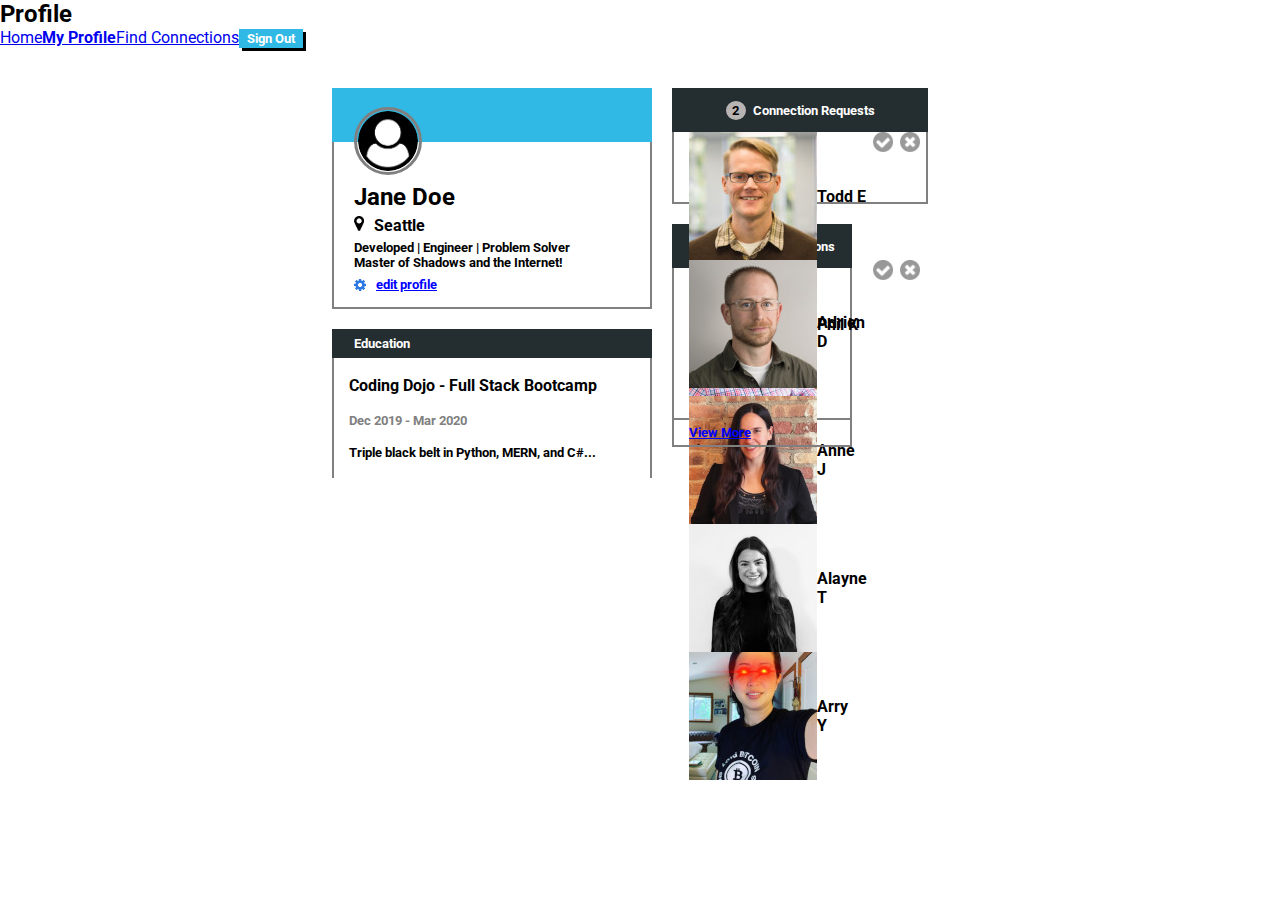
<file: index.html>
<html>
  <head>
    <meta charset="utf-8">
    <meta name="viewport" content="width=device-width">
    <title>Flex Navbar</title>
    <link href="style.css" rel="stylesheet" type="text/css" />
    <link rel="preconnect" href="https://fonts.googleapis.com">
    <link rel="preconnect" href="https://fonts.gstatic.com" crossorigin>
    <link href="https://fonts.googleapis.com/css2?family=Roboto:wght@300&display=swap" rel="stylesheet"> 
  </head>
  <body>
    <div class="nav">
      <h2 class="nav-title">Profile</h2>
      <ul class="nav-links">
          <li><a id="navLinks" href="#">Home</a></li>
          <li><a id="navLinks" href="#" class="active">My Profile</a></li>
          <li><a id="navLinks" href="#">Find Connections</a></li>
          <li><button class="btn">Sign Out</button></li>
      </ul>
    </div>
    <div class="mainContainer">
        <div class="leftCol">
            <div class="topRow1">
                <div class="topBar"></div>
                <div class="bottomBar">
                    <image id="avatar" src="user-circle.png" alt="User Image">
                    <div class="infoContent">
                        <h2> Jane Doe</h2>
                        <div class="location">
                            <img id="mapMarker" src="map-marker.png" alt="Map Marker"> 
                            <h4> Seattle</h4>
                        </div>
                        <p> Developed | Engineer | Problem Solver</p>
                        <p> Master of Shadows and the Internet!</p>
                        <div class="editSection">
                            <image id="gear" src="gear.png" alt="Gear Image">
                            <a id="editProfile" href="https://www.linkedin.com" >edit profile</a>
                        </div>
                    </div>
                </div>
            </div>
            <div class="bottomRow1">
                <div class="topBarBottom">
                    <h5>Education</h5>
                </div>
                <div class="bottomBarBottom">
                        <h4>Coding Dojo - Full Stack Bootcamp</h4>
                        <p id="bootcampDate">Dec 2019 - Mar 2020</p>
                        <h5>Triple black belt in Python, MERN, and C#...</h5>
                </div>
            </div>
        </div>   
        <div class="rightColumn">
            <div class="rightTopRow">
                <div class="rightTopRowTopBar">
                    <h5 id="connectionRequestCount">2</h5>
                    <h5>Connection Requests</h5>
                </div>
                <div class="rightTopRowBottomBar">
                    <div class="requestors">
                        <div class="requestorCells">
                            <img id="avatarSmall" src="todd-s.jpg" alt="User Image">
                            <h4>Todd E</h4>
                        </div>
                        <div>
                            <img class="requestButtons" src="accept-circle.png" alt="Accept Button Image">
                            <img class="requestButtons" src="close-circle.png" alt="Close Button Image">
                        </div>
                    </div>
                    <div class="requestors">
                        <div class="requestorCells">   
                            <img id="avatarSmall" src="phil-s.jpg" alt="User Image">
                            <h4>Phil K</h4>
                        </div>
                        <div>
                            <img class="requestButtons" src="accept-circle.png" alt="Accept Button Image">
                            <img class="requestButtons" src="close-circle.png" alt="Close Button Image">
                        </div>
                    </div>
                </div>
            </div>
            <div>
                <div class="rightBottomRow">
                    <div class="rightBottomRowTopBar">
                        <h5 id="connectionCount">500+</h5>
                        <h5>Your Connections</h5>
                    </div>
                    <div class="rightBottomRowBottomBar1">
                        <div class="connectionsContact1">
                            <img id="avatarSmall" src="adrien-s.jpg" alt="User Image">
                            <h4>Adrien D</h4>
                        </div>
                        <div class="connectionsContact2">
                            <img id="avatarSmall" src="anne-s.jpg" alt="User Image">
                            <h4>Anne J</h4>
                        </div>    
                        <div class="connectionsContact3">
                            <img id="avatarSmall" src="alayne-s.jpg" alt="User Image">
                            <h4>Alayne T</h4>
                        </div>
                        <div class="connectionsContact3">
                            <img id="avatarSmall" src="arry-s.jpg" alt="User Image">
                            <h4>Arry Y</h4>
                        </div>
                    </div>
                    <div class="rightBottomRowBottomBar2" id="rightBottomRowBottomBar2">
                        <a id="hyperLinks" href="https://www.linkedin.com" >View More</a>
                    </div>
                </div>
            </div>
        </div>
    </div>


  </body>
</html>
</file>
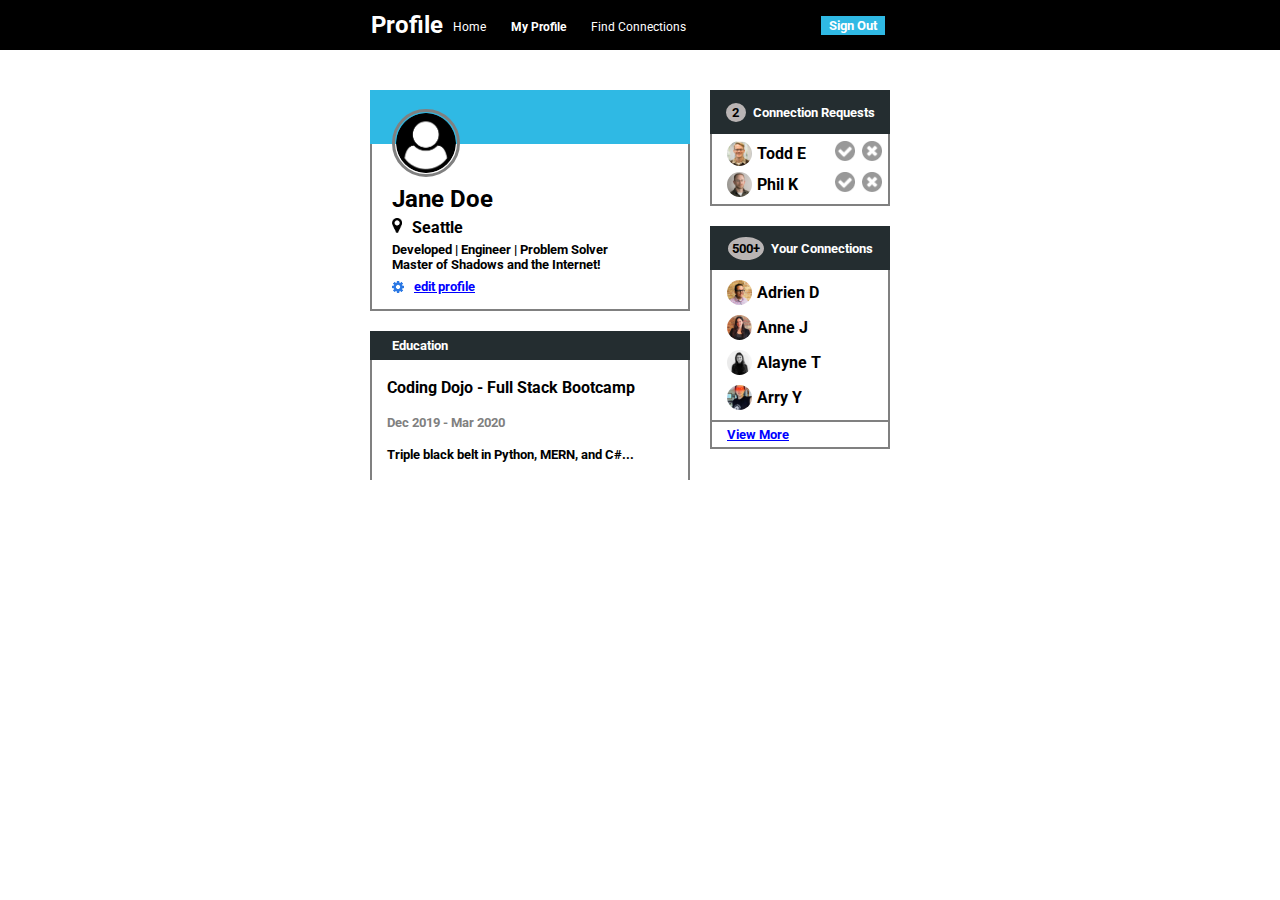
<file: Hasanov_Suhrob_Profile_Page_Assignment.html>
<!DOCTYPE html>
<html lang="en">
  <head>
    <meta charset="utf-8">
    <meta name="viewport" content="width=device-width">
    <title>Flex Navbar</title>
    <link href="style.css" rel="stylesheet" type="text/css" />
    <link rel="preconnect" href="https://fonts.googleapis.com">
    <link rel="preconnect" href="https://fonts.gstatic.com" crossorigin>
    <link href="https://fonts.googleapis.com/css2?family=Roboto:wght@300&display=swap" rel="stylesheet"> 
  </head>
  <body>
    <div class="navSpace">
      <div id="navContainer">
        <div id="profileAndMenu">
          <div>
            <h2>Profile</h2>
          </div>
          <div>
            <ul class="nav-links">
                <li><a id="navLinks1" href="#">Home</a></li>
                <li><a id="navLinks2" href="#" class="active">My Profile</a></li>
                <li><a id="navLinks3" href="#">Find Connections</a></li>
            </ul>
          </div>
        </div>
      </div>
          <button class="btn">Sign Out</button>
    </div>
    <div class="mainContainer">
        <div class="leftCol">
            <div class="topRow1">
                <div class="topBar"></div>
                <div class="bottomBar">
                    <img id="avatar" src="user-circle.png" alt="User Image">
                    <div class="infoContent">
                        <h2> Jane Doe</h2>
                        <div class="location">
                            <img id="mapMarker" src="map-marker.png" alt="Map Marker"> 
                            <h4> Seattle</h4>
                        </div>
                        <p> Developed | Engineer | Problem Solver</p>
                        <p> Master of Shadows and the Internet!</p>
                        <div class="editSection">
                            <img id="gear" src="gear.png" alt="Gear Image">
                            <a id="editProfile" href="https://www.linkedin.com" >edit profile</a>
                        </div>
                    </div>
                </div>
            </div>
            <div class="bottomRow1">
                <div class="topBarBottom">
                    <h5>Education</h5>
                </div>
                <div class="bottomBarBottom">
                        <h4>Coding Dojo - Full Stack Bootcamp</h4>
                        <p id="bootcampDate">Dec 2019 - Mar 2020</p>
                        <h5>Triple black belt in Python, MERN, and C#...</h5>
                </div>
            </div>
        </div>   
        <div class="rightColumn">
            <div class="rightTopRow">
                <div class="rightTopRowTopBar">
                    <h5 id="connectionRequestCount">2</h5>
                    <h5>Connection Requests</h5>
                </div>
                <div class="rightTopRowBottomBar">
                    <div class="requestors">
                        <div class="requestorCells">
                            <img class="avatarSmall" src="todd-s.jpg" alt="Todds Image">
                            <h4>Todd E</h4>
                        </div>
                        <div>
                            <img class="requestButtons" src="accept-circle.png" alt="Accept Button Image">
                            <img class="requestButtons" src="close-circle.png" alt="Close Button Image">
                        </div>
                    </div>
                    <div class="requestors">
                        <div class="requestorCells">   
                            <img class="avatarSmall" src="phil-s.jpg" alt="Phills Image">
                            <h4>Phil K</h4>
                        </div>
                        <div>
                            <img class="requestButtons" src="accept-circle.png" alt="Accept Button Image">
                            <img class="requestButtons" src="close-circle.png" alt="Close Button Image">
                        </div>
                    </div>
                </div>
            </div>
            <div>
                <div class="rightBottomRow">
                    <div class="rightBottomRowTopBar">
                        <h5 id="connectionCount">500+</h5>
                        <h5>Your Connections</h5>
                    </div>
                    <div class="rightBottomRowBottomBar1">
                        <div class="connectionsContact1">
                            <img class="avatarSmall" src="adrien-s.jpg" alt="Adrien's Image">
                            <h4>Adrien D</h4>
                        </div>
                        <div class="connectionsContact2">
                            <img class="avatarSmall" src="anne-s.jpg" alt="Anne's Image">
                            <h4>Anne J</h4>
                        </div>    
                        <div class="connectionsContact3">
                            <img class="avatarSmall" src="alayne-s.jpg" alt="Alayne's Image">
                            <h4>Alayne T</h4>
                        </div>
                        <div class="connectionsContact3">
                            <img class="avatarSmall" src="arry-s.jpg" alt="Arry's Image">
                            <h4>Arry Y</h4>
                        </div>
                    </div>
                    <div class="rightBottomRowBottomBar2" id="rightBottomRowBottomBar2">
                        <a id="hyperLinks" href="https://www.linkedin.com" >View More</a>
                    </div>
                </div>
            </div>
        </div>
    </div>

  </body>
</html>
</file>
<file: style.css>
*{
  font-family: Roboto, sans-serif;
  margin: 0;
  padding: 0;
}

.navSpace{
  background-color:black;
  height: 50px;
  display:flex;
  justify-content: center;
  align-items: center;
}

#navContainer{
  width: 450px;
  display: flex;
  justify-content: space-between;
  align-items: center;
  color:white;
}

#profileAndMenu{
  width: 340px;
  display: flex;
  justify-content:space-between;
  align-items: center;
}

.nav-links{
  display: flex;
  list-style-type: none;
  }

#navLinks1, #navLinks2, #navLinks3, button{
  color: white;
  text-decoration: none;
  margin-right: 25px;
}

#navLinks1, #navLinks2, #navLinks3{
  font-size: 12px;
}

button{
  font-size: 13px;
}

.active{
  font-weight: bold;
}

button{
  background-color: rgb(47, 185, 228);
  border: none;
  font-weight: bold;
  padding: 2px 8px;
  box-shadow: 3px 3px black;
}

.mainContainer{
  margin: 0 auto;
  display:flex;
  justify-content: center; 
}
.rightColumn, leftColumn{
  margin: 0 20px;
}

.topRow1, .bottomRow1{
  width:320px;
  position: relative;
  top: 40px;
  margin-bottom: 20px;
}

.rightTopRow{
  position: relative;
  top: 40px;
}

.rightBottomRow, .rightRowTop{
  width:180px;
  margin-bottom: 20px;
  display: flex;
  flex-direction: column;
}

.topBar{
  height: 50px;
  background-color: rgb(47, 185, 228);
  border: 2px solid rgb(47, 185, 228);
  padding-left: 20px;
}

.bottomBar{
  height:165px;
  display: flex;
  flex-direction:  column;
  border-top: none;
  padding-left: 20px;
}


.topBarBottom {               
  height: 25px;
  padding-left: 20px;
}

.rightTopRowTopBar, .rightBottomRowTopBar{               
  height: 40px;
}

.rightTopRowTopBar, .rightBottomRowTopBar,.topBarBottom {               
  background-color: rgb(36, 45, 48);
  border: 2px solid rgb(36, 45, 48);
  color: white;
  display: flex;
  align-items: center;
}
.rightTopRowTopBar, .rightBottomRowTopBar {               
  height: 40px;
  display: flex;
  justify-content: center;
}

.bottomBarBottom{
  height:120px;
}

.rightTopRowBottomBar{
  height:70px;
  padding-right: 3px;
}

.rightTopRowBottomBar, .bottomBarBottom{
  border-top: none;
  padding-left: 15px;
  display: flex;
  flex-direction: column;
  justify-content:space-evenly;
  margin-bottom: 60px;
}
.rightBottomRowBottomBar1,.rightBottomRowBottomBar2,.rightTopRowBottomBar,.bottomBarBottom, .bottomBar{
  border: 2px solid grey;
  border-top:none;

}
.rightBottomRowBottomBar1, .rightBottomRowBottomBar2{
  height:150px;
  padding-left: 15px;
  display: flex;
  flex-direction: column;
  justify-content:space-evenly;
}

.bottomBarBottom{
  border-bottom: none;
}

#rightBottomRowBottomBar2{
  height: 25px;
}

#avatar{
  height: 60px;
  width: 60px;
  border: 3px solid grey;
  padding: 1px;
  border-radius: 50%;
  position: relative;
  top:-35px;
}
.avatarSmall{
  height: 25px;
  width: 25px;
  border-radius: 50%;
  margin-right: 5px;
}

.connectionsContact1, .connectionsContact2, .connectionsContact3, .connectionsContact4{
  display: flex;
  align-items:center; 
}

.requestors{
  display: flex;
  justify-content: space-between; 
}

.requestorCells{
  display:  flex;
  align-items: center;
}

.requestButtons{
  height: 20px;
  width: 20px;
  margin-right: 3px;
}

#mapMarker{
  height: 15px;
  width:10px;
  position: relative;
  margin-right: 10px;
  }
  
#gear{
  height: 12px;
  width: 12px;
  margin-right: 10px;
}

.infoContent{
  position: relative;
  top: -27px;  
}

.location{
  display: flex;
  margin: 5px 5px 5px 0px;
}

.editSection{
  display: flex;
  align-items: center;
  margin: 7px 5px 5px 0px;
}

p, #hyperLinks, #editProfile{
  font-size:13px;
  font-weight: bold;
  color:inherit;
}

#hyperLinks, #editProfile{
  color:blue;
}

#bootcampDate{
  color: gray;
}

h4{
  margin: 0px 7px 0px 0px;
}
#connectionCount, #connectionRequestCount{
  margin-right: 7px;
  background-color: rgb(185, 180, 180);
  border: 2px solid rgb(185, 180, 180);
  border-radius: 50%;
  color:black;
}
#connectionRequestCount{
  width: 16px;
  text-align: center;
}

#connectionCount{
  padding: 2px;
}
</file>
